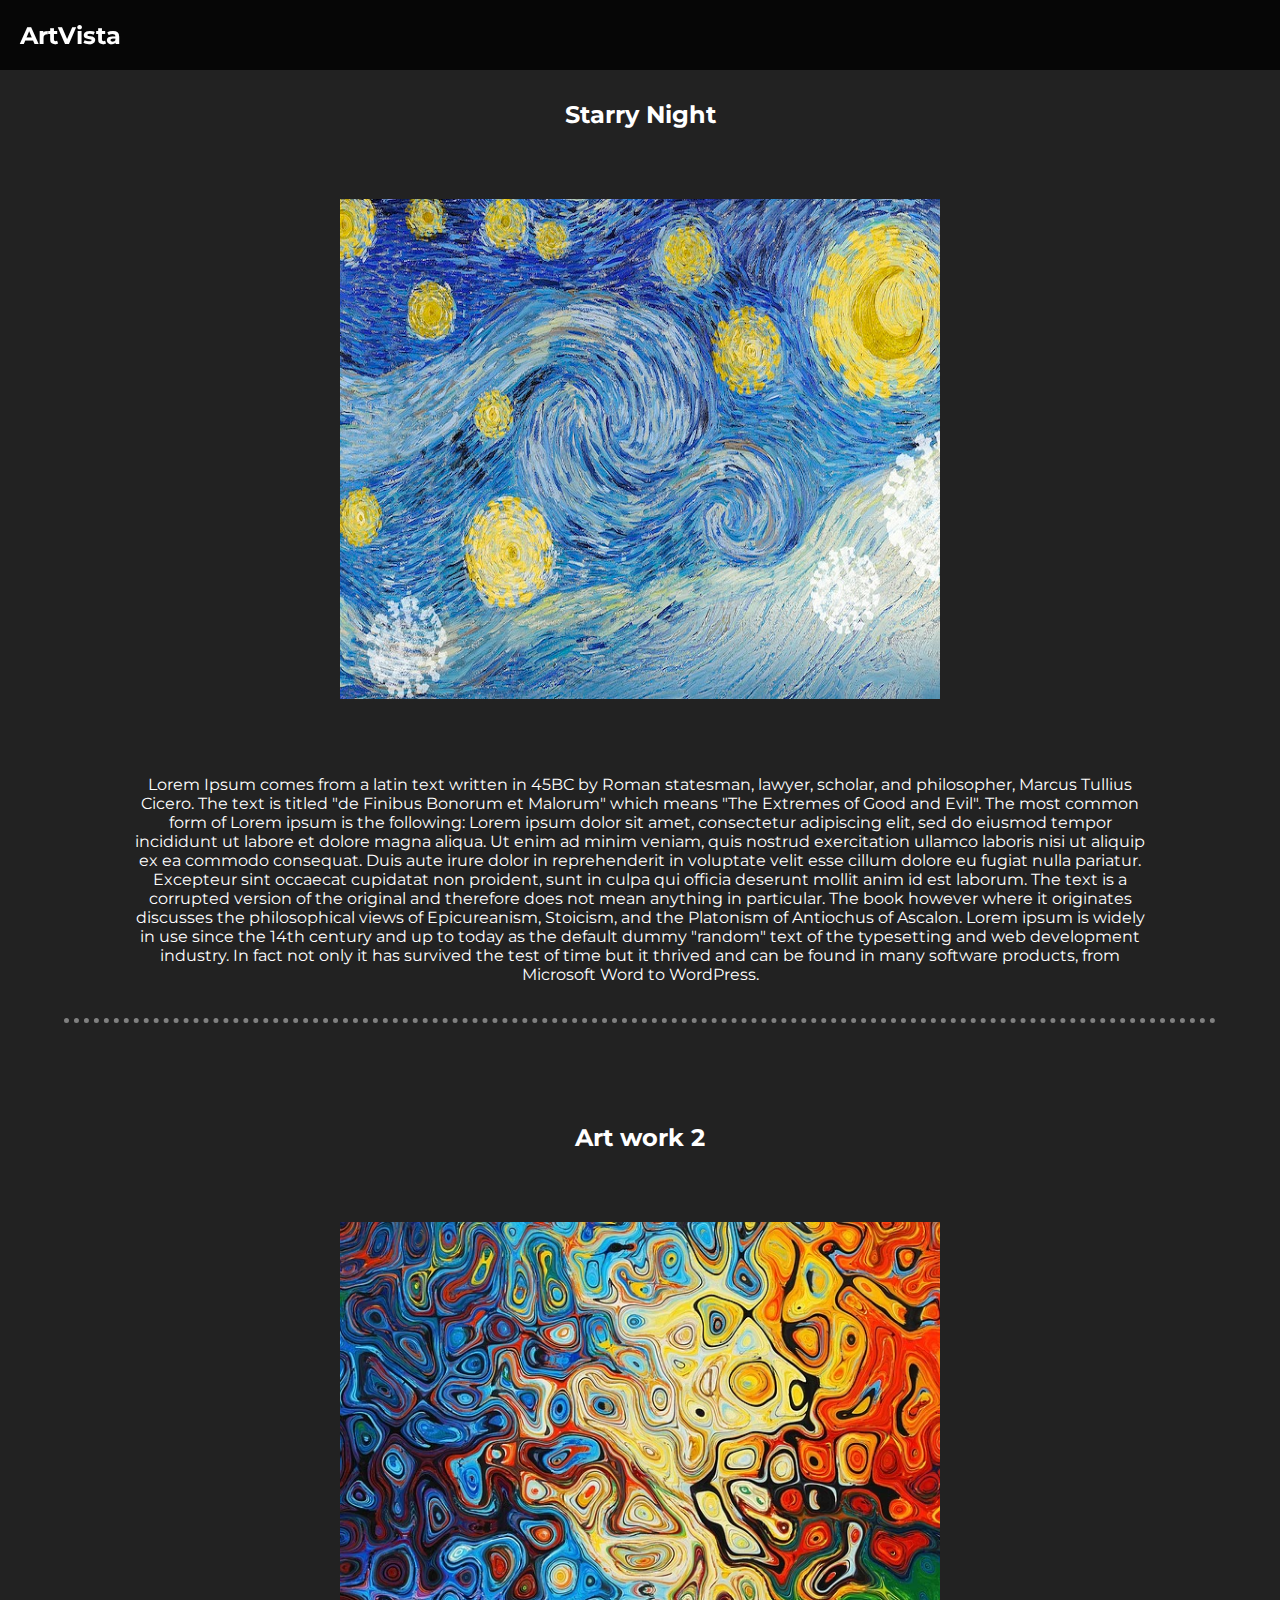
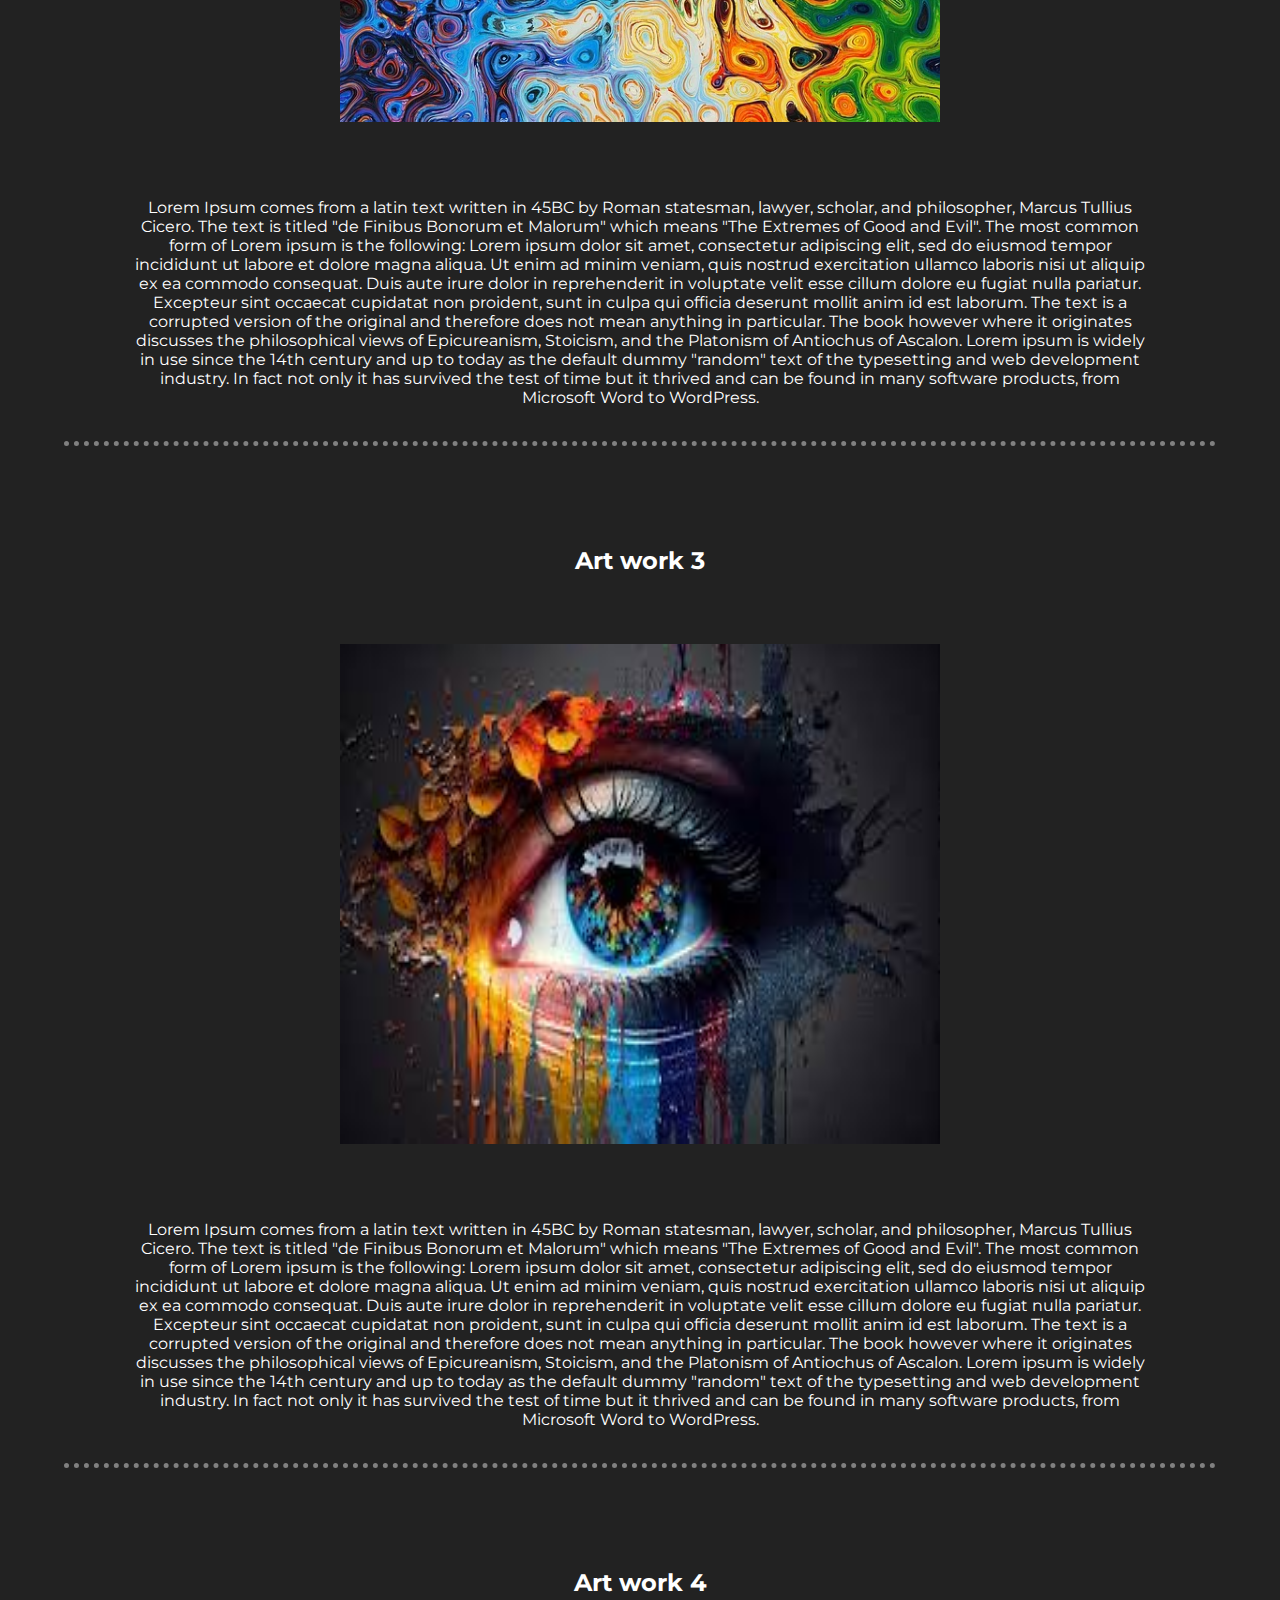
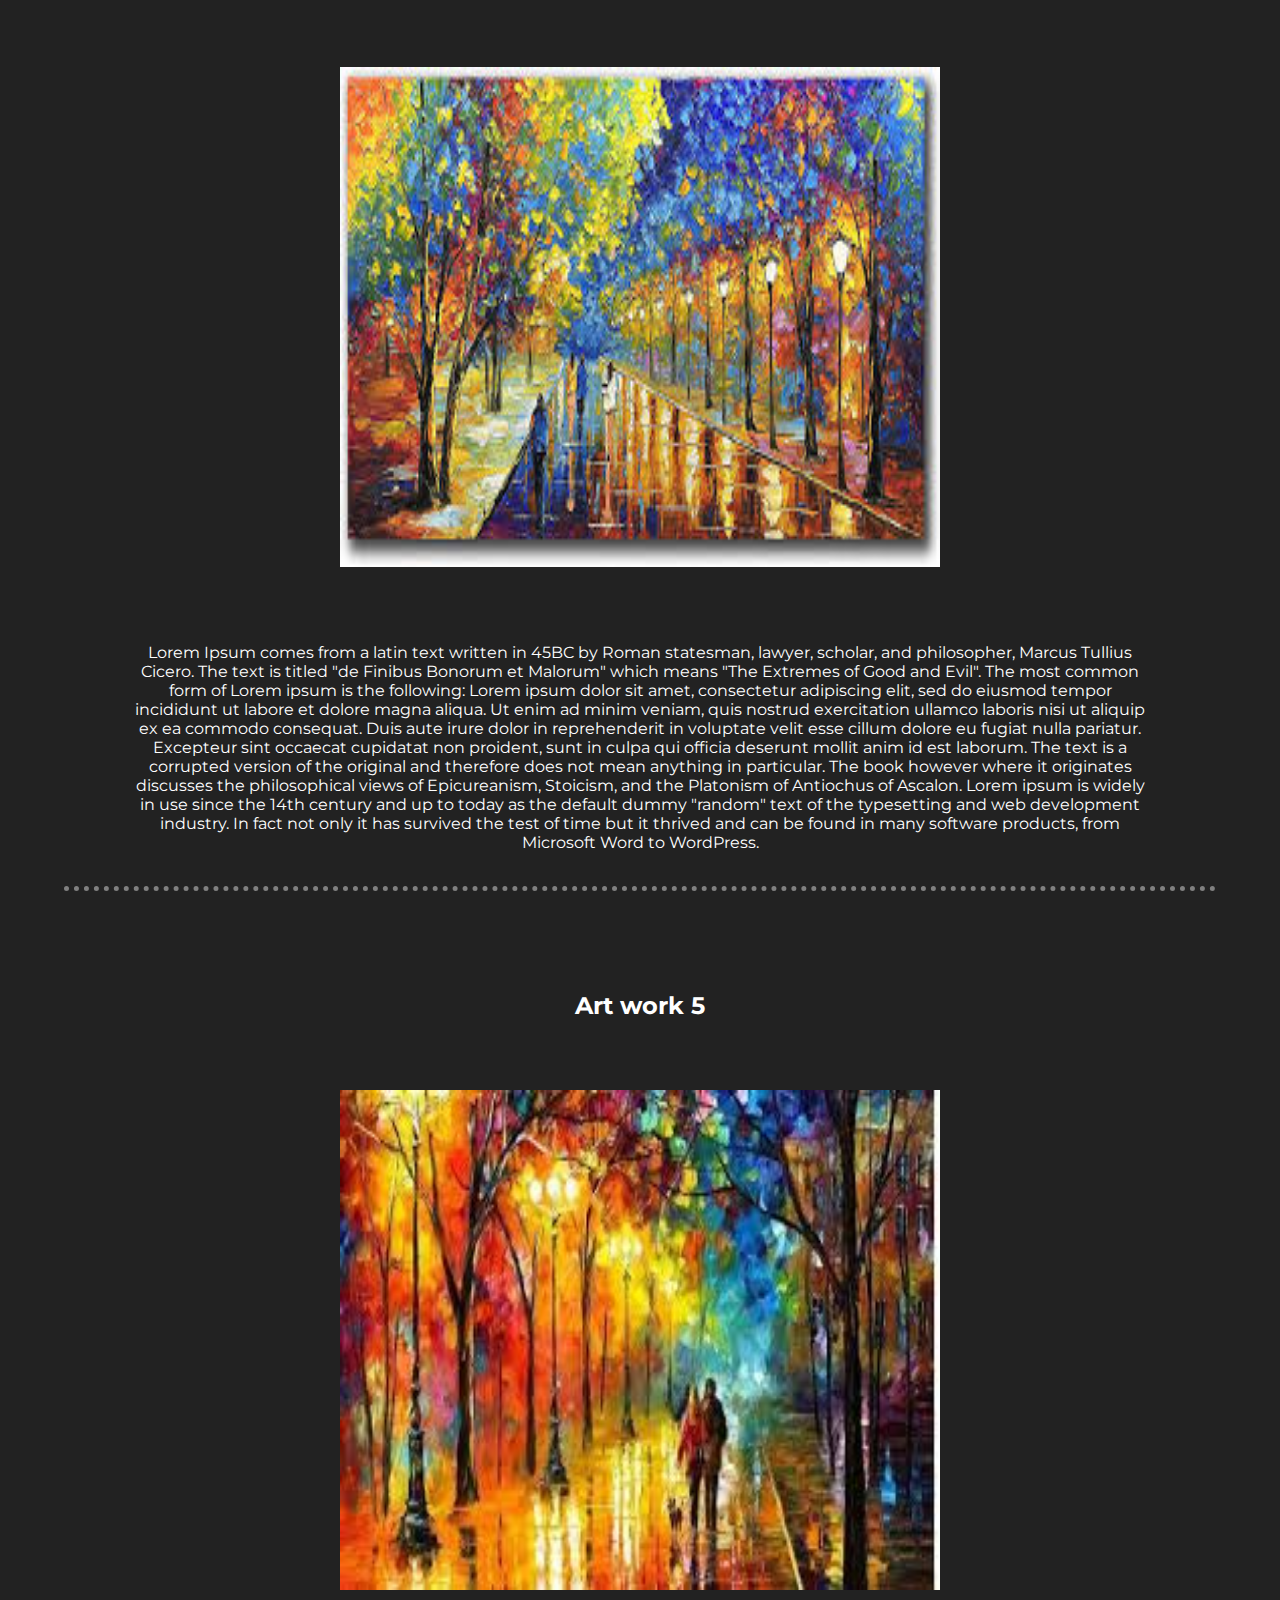
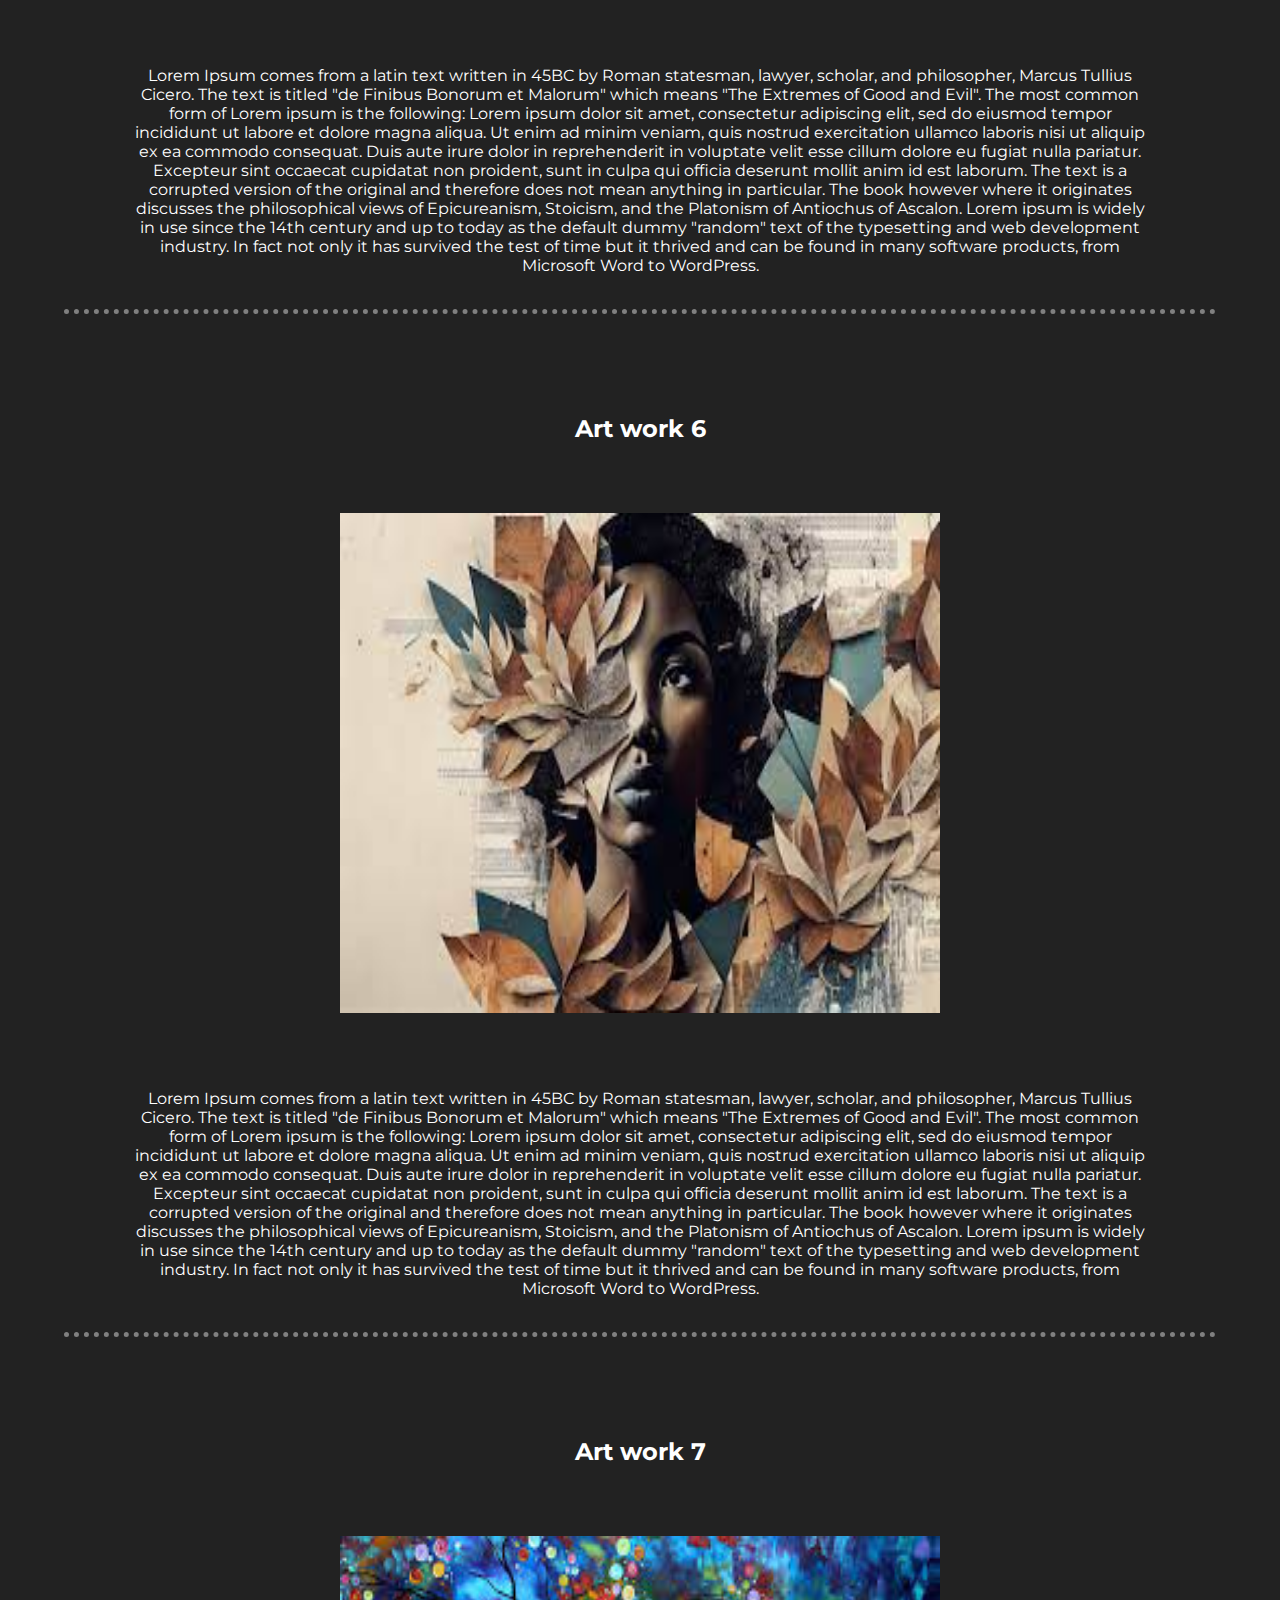
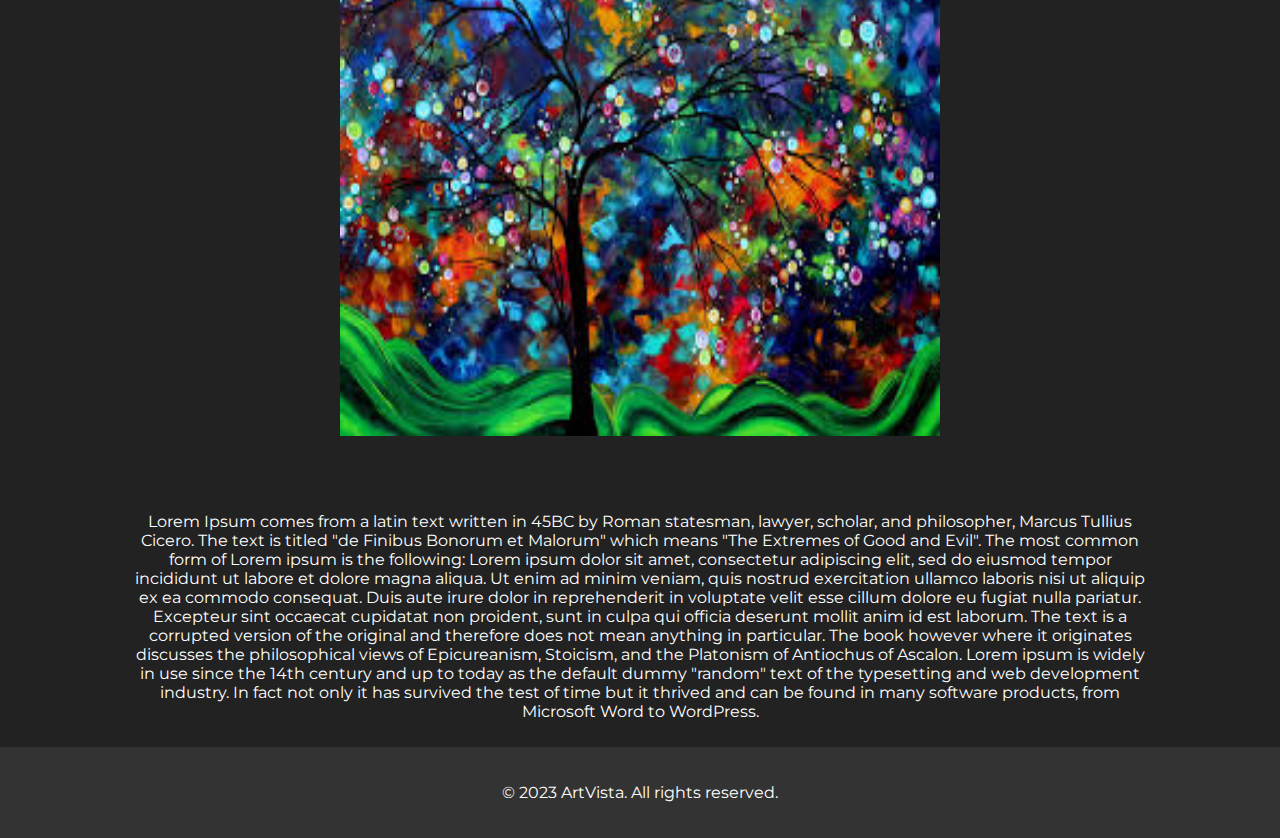
<file: description.html>
<!DOCTYPE html>
<html lang="en">
<head>
    <meta charset="UTF-8">
    <meta name="viewport" content="width=device-width, initial-scale=1.0">
    <title>Details</title>
    <link rel="stylesheet" type="text/css" href="styles.css">
</head>
<body>
    <header>
        <nav>
            <h1 class="logo">ArtVista</h1>
        </nav>
    </header>

    <section>
        <h2>Starry Night </h2>
        <div class="pic">
            <img src="images/art1.jpg" alt="art1">
        </div>
        <div class="details">
            <p>
                Lorem Ipsum comes from a latin text written in 45BC by Roman statesman, lawyer, scholar, and philosopher, Marcus Tullius Cicero. The text is titled "de Finibus Bonorum et Malorum" which means "The Extremes of Good and Evil". The most common form of Lorem ipsum is the following:

Lorem ipsum dolor sit amet, consectetur adipiscing elit, sed do eiusmod tempor incididunt ut labore et dolore magna aliqua. Ut enim ad minim veniam, quis nostrud exercitation ullamco laboris nisi ut aliquip ex ea commodo consequat. Duis aute irure dolor in reprehenderit in voluptate velit esse cillum dolore eu fugiat nulla pariatur. Excepteur sint occaecat cupidatat non proident, sunt in culpa qui officia deserunt mollit anim id est laborum.

The text is a corrupted version of the original and therefore does not mean anything in particular. The book however where it originates discusses the philosophical views of Epicureanism, Stoicism, and the Platonism of Antiochus of Ascalon.

Lorem ipsum is widely in use since the 14th century and up to today as the default dummy "random" text of the typesetting and web development industry. In fact not only it has survived the test of time but it thrived and can be found in many software products, from Microsoft Word to WordPress.


            </p>
        </div>
    </section>
<hr>
    <section>
        <h2>Art work 2 </h2>
        <div class="pic">
            <img src="images/art2.webp" alt="art1">
        </div>
        <div class="details">
            <p>
                Lorem Ipsum comes from a latin text written in 45BC by Roman statesman, lawyer, scholar, and philosopher, Marcus Tullius Cicero. The text is titled "de Finibus Bonorum et Malorum" which means "The Extremes of Good and Evil". The most common form of Lorem ipsum is the following:

Lorem ipsum dolor sit amet, consectetur adipiscing elit, sed do eiusmod tempor incididunt ut labore et dolore magna aliqua. Ut enim ad minim veniam, quis nostrud exercitation ullamco laboris nisi ut aliquip ex ea commodo consequat. Duis aute irure dolor in reprehenderit in voluptate velit esse cillum dolore eu fugiat nulla pariatur. Excepteur sint occaecat cupidatat non proident, sunt in culpa qui officia deserunt mollit anim id est laborum.

The text is a corrupted version of the original and therefore does not mean anything in particular. The book however where it originates discusses the philosophical views of Epicureanism, Stoicism, and the Platonism of Antiochus of Ascalon.

Lorem ipsum is widely in use since the 14th century and up to today as the default dummy "random" text of the typesetting and web development industry. In fact not only it has survived the test of time but it thrived and can be found in many software products, from Microsoft Word to WordPress.


            </p>
        </div>
    </section>
    <hr>
    <section>
        <h2> Art work 3 </h2>
        <div class="pic">
            <img src="images/art3.jpeg" alt="art1">
        </div>
        <div class="details">
            <p>
                Lorem Ipsum comes from a latin text written in 45BC by Roman statesman, lawyer, scholar, and philosopher, Marcus Tullius Cicero. The text is titled "de Finibus Bonorum et Malorum" which means "The Extremes of Good and Evil". The most common form of Lorem ipsum is the following:

Lorem ipsum dolor sit amet, consectetur adipiscing elit, sed do eiusmod tempor incididunt ut labore et dolore magna aliqua. Ut enim ad minim veniam, quis nostrud exercitation ullamco laboris nisi ut aliquip ex ea commodo consequat. Duis aute irure dolor in reprehenderit in voluptate velit esse cillum dolore eu fugiat nulla pariatur. Excepteur sint occaecat cupidatat non proident, sunt in culpa qui officia deserunt mollit anim id est laborum.

The text is a corrupted version of the original and therefore does not mean anything in particular. The book however where it originates discusses the philosophical views of Epicureanism, Stoicism, and the Platonism of Antiochus of Ascalon.

Lorem ipsum is widely in use since the 14th century and up to today as the default dummy "random" text of the typesetting and web development industry. In fact not only it has survived the test of time but it thrived and can be found in many software products, from Microsoft Word to WordPress.


            </p>
        </div>
    </section>
    <hr>
    <section>
        <h2> Art work 4 </h2>
        <div class="pic">
            <img src="images/art6.jpeg" alt="art1">
        </div>
        <div class="details">
            <p>
                Lorem Ipsum comes from a latin text written in 45BC by Roman statesman, lawyer, scholar, and philosopher, Marcus Tullius Cicero. The text is titled "de Finibus Bonorum et Malorum" which means "The Extremes of Good and Evil". The most common form of Lorem ipsum is the following:

Lorem ipsum dolor sit amet, consectetur adipiscing elit, sed do eiusmod tempor incididunt ut labore et dolore magna aliqua. Ut enim ad minim veniam, quis nostrud exercitation ullamco laboris nisi ut aliquip ex ea commodo consequat. Duis aute irure dolor in reprehenderit in voluptate velit esse cillum dolore eu fugiat nulla pariatur. Excepteur sint occaecat cupidatat non proident, sunt in culpa qui officia deserunt mollit anim id est laborum.

The text is a corrupted version of the original and therefore does not mean anything in particular. The book however where it originates discusses the philosophical views of Epicureanism, Stoicism, and the Platonism of Antiochus of Ascalon.

Lorem ipsum is widely in use since the 14th century and up to today as the default dummy "random" text of the typesetting and web development industry. In fact not only it has survived the test of time but it thrived and can be found in many software products, from Microsoft Word to WordPress.


            </p>
        </div>
    </section>
    <hr>
    <section>
        <h2> Art work 5 </h2>
        <div class="pic">
            <img src="images/art5.jpeg" alt="art1">
        </div>
        <div class="details">
            <p>
                Lorem Ipsum comes from a latin text written in 45BC by Roman statesman, lawyer, scholar, and philosopher, Marcus Tullius Cicero. The text is titled "de Finibus Bonorum et Malorum" which means "The Extremes of Good and Evil". The most common form of Lorem ipsum is the following:

Lorem ipsum dolor sit amet, consectetur adipiscing elit, sed do eiusmod tempor incididunt ut labore et dolore magna aliqua. Ut enim ad minim veniam, quis nostrud exercitation ullamco laboris nisi ut aliquip ex ea commodo consequat. Duis aute irure dolor in reprehenderit in voluptate velit esse cillum dolore eu fugiat nulla pariatur. Excepteur sint occaecat cupidatat non proident, sunt in culpa qui officia deserunt mollit anim id est laborum.

The text is a corrupted version of the original and therefore does not mean anything in particular. The book however where it originates discusses the philosophical views of Epicureanism, Stoicism, and the Platonism of Antiochus of Ascalon.

Lorem ipsum is widely in use since the 14th century and up to today as the default dummy "random" text of the typesetting and web development industry. In fact not only it has survived the test of time but it thrived and can be found in many software products, from Microsoft Word to WordPress.


            </p>
        </div>
    </section>
    <hr>
    <section>
        <h2>Art work 6 </h2>
        <div class="pic">
            <img src="images/art4.jpeg" alt="art1">
        </div>
        <div class="details">
            <p>
                Lorem Ipsum comes from a latin text written in 45BC by Roman statesman, lawyer, scholar, and philosopher, Marcus Tullius Cicero. The text is titled "de Finibus Bonorum et Malorum" which means "The Extremes of Good and Evil". The most common form of Lorem ipsum is the following:

Lorem ipsum dolor sit amet, consectetur adipiscing elit, sed do eiusmod tempor incididunt ut labore et dolore magna aliqua. Ut enim ad minim veniam, quis nostrud exercitation ullamco laboris nisi ut aliquip ex ea commodo consequat. Duis aute irure dolor in reprehenderit in voluptate velit esse cillum dolore eu fugiat nulla pariatur. Excepteur sint occaecat cupidatat non proident, sunt in culpa qui officia deserunt mollit anim id est laborum.

The text is a corrupted version of the original and therefore does not mean anything in particular. The book however where it originates discusses the philosophical views of Epicureanism, Stoicism, and the Platonism of Antiochus of Ascalon.

Lorem ipsum is widely in use since the 14th century and up to today as the default dummy "random" text of the typesetting and web development industry. In fact not only it has survived the test of time but it thrived and can be found in many software products, from Microsoft Word to WordPress.


            </p>
        </div>
    </section>
    <hr>
    <section>
        <h2> Art work 7 </h2>
        <div class="pic">
            <img src="images/art7.jpeg" alt="art1">
        </div>
        <div class="details">
            <p>
                Lorem Ipsum comes from a latin text written in 45BC by Roman statesman, lawyer, scholar, and philosopher, Marcus Tullius Cicero. The text is titled "de Finibus Bonorum et Malorum" which means "The Extremes of Good and Evil". The most common form of Lorem ipsum is the following:

Lorem ipsum dolor sit amet, consectetur adipiscing elit, sed do eiusmod tempor incididunt ut labore et dolore magna aliqua. Ut enim ad minim veniam, quis nostrud exercitation ullamco laboris nisi ut aliquip ex ea commodo consequat. Duis aute irure dolor in reprehenderit in voluptate velit esse cillum dolore eu fugiat nulla pariatur. Excepteur sint occaecat cupidatat non proident, sunt in culpa qui officia deserunt mollit anim id est laborum.

The text is a corrupted version of the original and therefore does not mean anything in particular. The book however where it originates discusses the philosophical views of Epicureanism, Stoicism, and the Platonism of Antiochus of Ascalon.

Lorem ipsum is widely in use since the 14th century and up to today as the default dummy "random" text of the typesetting and web development industry. In fact not only it has survived the test of time but it thrived and can be found in many software products, from Microsoft Word to WordPress.


            </p>
        </div>
    </section>

    


    <footer>
        <p>&copy; 2023 ArtVista. All rights reserved.</p>
    </footer>
</body>
</html>
</file>
<file: styles.css>
/* styles.css */
@import url('https://fonts.googleapis.com/css2?family=Montserrat:wght@400;700&display=swap');
@import url('https://fonts.googleapis.com/css2?family=Cormorant+Garamond:ital,wght@0,400;0,700;1,400&display=swap');

body {
    margin: 0;
    font-family: 'Montserrat', sans-serif;
    background-color: #222;
    color: #fff;
  }

  /* Custom scrollbar styles */
::-webkit-scrollbar {
    width: 5px; /* Adjust the width of the scrollbar */
  }
  
  /* Track */
  ::-webkit-scrollbar-track {
    background-color: transparent; /* Set the background color of the scrollbar track */
  }
  
  /* Handle */
  ::-webkit-scrollbar-thumb {
    background-color: #e2eeeb79; /* Set the color of the scrollbar handle */
    border-radius: 5px; /* Round the corners of the scrollbar handle */
  }
  
  /* Handle on hover */
  ::-webkit-scrollbar-thumb:hover {
    background-color: #46c6ea; /* Set the color of the scrollbar handle on hover */
  }
  
  /* Handle when dragging */
  ::-webkit-scrollbar-thumb:active {
    background-color: #27d6e6; /* Set the color of the scrollbar handle when dragging */
  }
  
  header {
    position: fixed;
    top: 0;
    left: 0;
    width: 100%;
    background-color: rgba(0, 0, 0, 0.8);
    padding: 20px;
    z-index: 999;
  }
  
  nav {
    display: flex;
    align-items: center;
    justify-content: space-between;
    margin-right: 20px;
    height: 30px;
  }
  
  .logo {
    font-size: 24px;
    font-weight: bold;
    color: #fff;
    text-decoration: none;
  }
  
  nav ul {
    list-style-type: none;
    display: flex;
  }
  
  nav ul li {
    margin-right: 10px;
  }
  
  nav ul li a {
    text-decoration: none;
    color: #fff;
  }
  
  .main {
    max-width: 1200px;
    margin: 0 auto;
    padding: 20px;
    margin-top: 100px;
  }
  
  .hero {
    background-image: url('images/sunset.png');
    background-size: cover;
    background-position: center;
    height: 100vh;
    display: flex;
    flex-direction: column;
    justify-content: center;
    align-items: center;
    text-align: center;
    position: relative;
  }
  
  .hero h1 {
    font-size: 48px;
    margin-bottom: 20px;
    
  }
  
  .hero p {
    font-size: 24px;
    margin-bottom: 30px;
  }
  
  .btn {
    display: inline-block;
    padding: 10px 20px;
    background-color: #fff;
    color: #333;
    text-decoration: none;
    border-radius: 4px;
    transition: background-color 0.3s ease, color 0.3s ease;
  }
  
  .btn:hover {
    background-color: #333;
    color: #fff;
  }
  
  .featured-artworks-inner {
    justify-content: center;
    display: flex;
  }
  
  .artwork-card {

    flex: 0 0 300px;
    margin-right: 20px;
    padding: 20px;
    background-color: #333;
    border-radius: 10px;
    text-align: center;
    transition: transform 0.3s ease;
    margin-bottom: 20px
  }
  
  .artwork-card img {
    width: 100%;
    height: 200px; /* Set a fixed height for the images */
    object-fit: cover;
    border-radius: 10px;
    margin-bottom: 10px;
  }
  
  .artwork-card h3 {
    font-size: 24px;
    margin-bottom: 10px;
    color: #fff;
  }
  
  .artwork-card p {
    font-size: 14px;
    color: #ccc;
  }
  
  .artwork-card:hover {
    transform: scale(1.05);
  }
  
  footer {
    background-color: #333;
    color: #fff;
    padding: 20px;
    text-align: center;
  }

  /* exhibition */
 .exhi-title{
  padding:20px

 }
  .exhi-section{
    background-color:#333 ;
  }
  .exhibition{
    display:flex;
    justify-content: center;
    gap:25px;
    text-align:center
  }
  .ex-single img{
    width: 100%;
    height: 200px; /* Set a fixed height for the images */
    object-fit: cover;
    margin-bottom: 10px;
    box-shadow: 5px 5px 5px 5px #222;
  }

  .ex-single p{
    color:#ccc
  }
  .ex-single:hover{
    transform: scale(1.05);
  }


/* artists*/

.artist{
  display:flex;
  justify-content: center;
  gap:25px;
  text-align:center;
}
.artist-single img{
  width: 100%;
  height: 200px; /* Set a fixed height for the images */
  object-fit: cover;
  margin-bottom: 10px;
  border-radius: 100px;
    
}

.artist-single p{
  color:#ccc;
}

/*details*/

h2{
  text-align: center;
  padding:80px 0px 0px 0px;
}
.pic{
  display:flex;
  justify-content: center;
  text-align:center;
  padding:50px;
}
.pic img{
  height:500px;
  width:600px;
}
.details{
  text-align: center;
  padding:10px 10%;
}
hr{
  border-style: dotted none none none;
  border-width:thick;
  width:90%;
}
</file>
